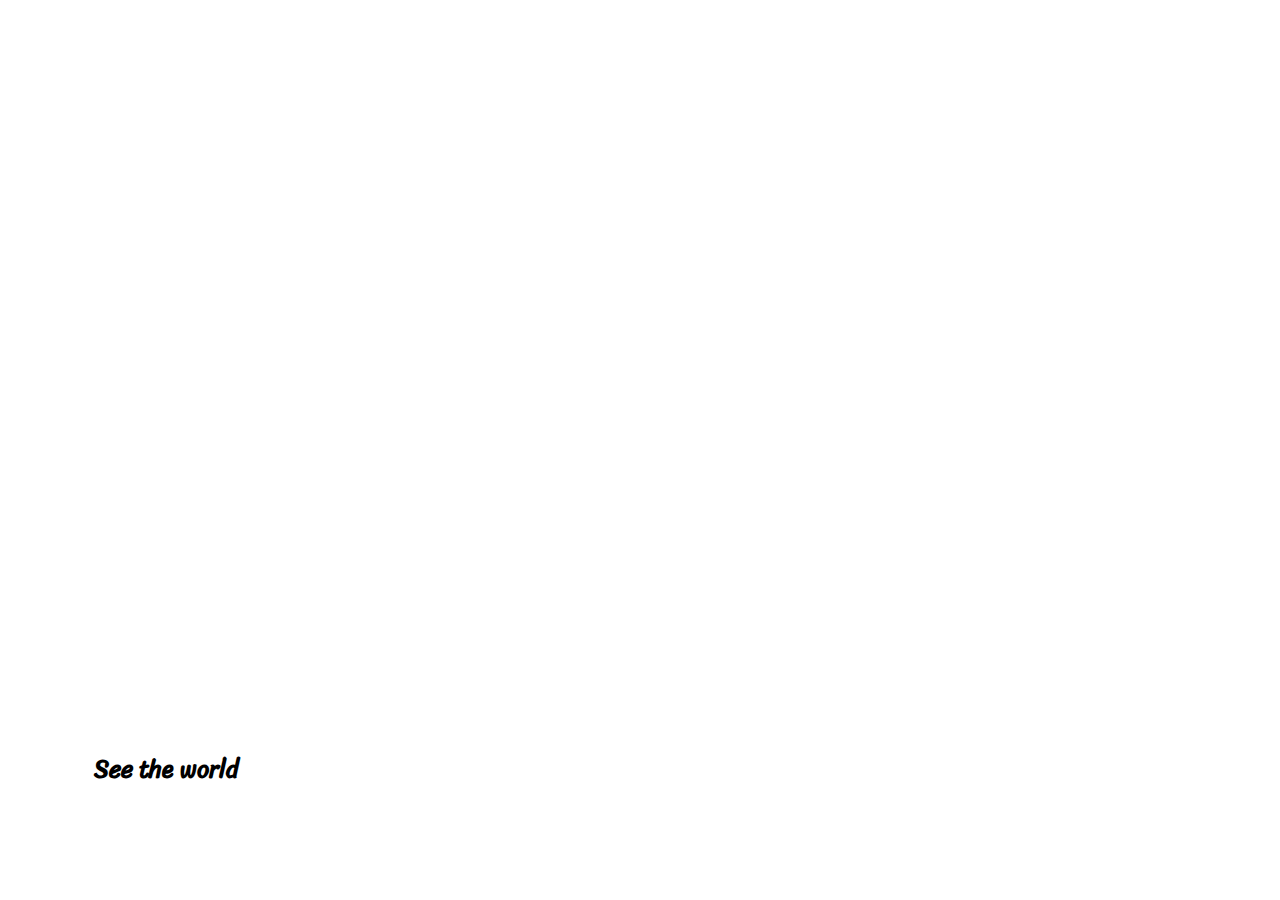
<file: expending-sliding-cards/index.html>
<!DOCTYPE html>
<html lang="en">
<head>
    <meta charset="UTF-8">
    <meta name="viewport" content="width=device-width, initial-scale=1.0">
    <title>Expanding cards</title>
    <link rel="stylesheet" href="https://cdnjs.cloudflare.com/ajax/libs/font-awesome/5.15.2/css/all.min.css" integrity="sha512-HK5fgLBL+xu6dm/Ii3z4xhlSUyZgTT9tuc/hSrtw6uzJOvgRr2a9jyxxT1ely+B+xFAmJKVSTbpM/CuL7qxO8w==" crossorigin="anonymous" />
    <link rel="stylesheet" href="style.css">
</head>
<body>
    
    <div class="container">
        <div class="panel active" style="background-image: url('https://images.unsplash.com/photo-1612533923019-b532b3131212?ixid=MXwxMjA3fDB8MHxwaG90by1wYWdlfHx8fGVufDB8fHw%3D&ixlib=rb-1.2.1&auto=format&fit=crop&w=1050&q=80');">
            <h3>See the world</h3>
        </div>
        <div class="panel" style="background-image: url('https://images.unsplash.com/photo-1581665611754-08d420f9590f?ixid=MXwxMjA3fDB8MHxwaG90by1wYWdlfHx8fGVufDB8fHw%3D&ixlib=rb-1.2.1&auto=format&fit=crop&w=1051&q=80');">
            <h3>Happy life</h3>
        </div>

        <div class="panel " style="background-image: url('https://images.unsplash.com/photo-1559219431-697af2975079?ixlib=rb-1.2.1&ixid=MXwxMjA3fDB8MHxwaG90by1wYWdlfHx8fGVufDB8fHw%3D&auto=format&fit=crop&w=1050&q=80');">
            <h3>living in the present</h3>
        </div>

        <div class="panel " style="background-image: url('https://images.unsplash.com/photo-1552724401-852c477184ce?ixlib=rb-1.2.1&ixid=MXwxMjA3fDB8MHxwaG90by1wYWdlfHx8fGVufDB8fHw%3D&auto=format&fit=crop&w=1050&q=80');">
            <h3>Good morning</h3>
        </div>

        <div class="panel " style="background-image: url('https://images.unsplash.com/photo-1581665611754-08d420f9590f?ixid=MXwxMjA3fDB8MHxwaG90by1wYWdlfHx8fGVufDB8fHw%3D&ixlib=rb-1.2.1&auto=format&fit=crop&w=1051&q=80');">
            <h3>Freedom</h3>
        </div>


    </div>
    <script src="script.js"></script>
</body>
</html>
</file>
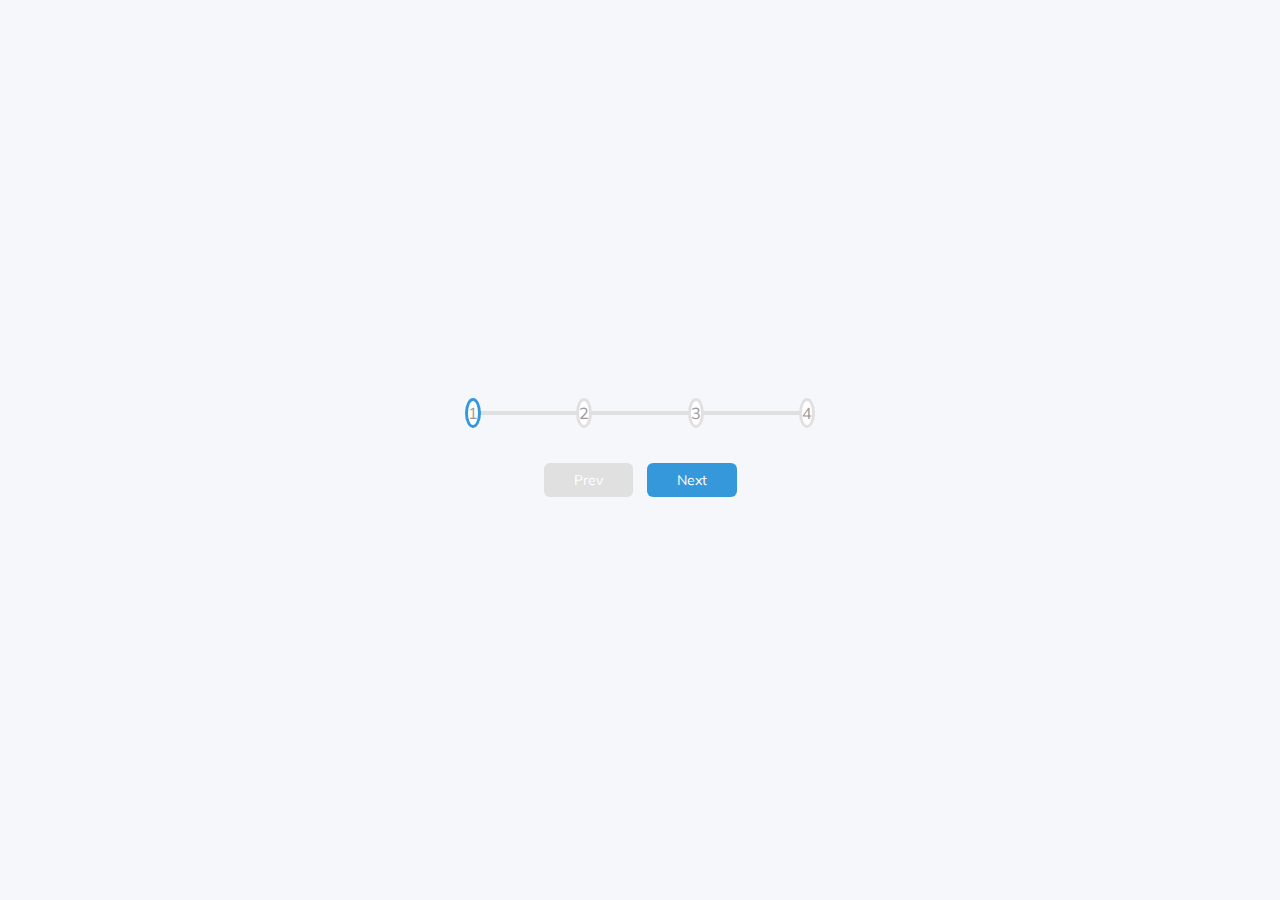
<file: proceding bars/index.html>
<!DOCTYPE html>
<html lang="en">
<head>
    <meta charset="UTF-8">
    <meta name="viewport" content="width=device-width, initial-scale=1.0">
    <title>procceding bars</title>
    <link rel="stylesheet" href="style.css">
</head>
<body>
    <div class="container">
        <div class="progress-container">
            <div class="progress" id="progress"></div>
            <div class="circle  active">1</div>
            <div class="circle">2</div>
            <div class="circle">3</div>
            <div class="circle">4</div>
        </div>
        <button class="btn" id="prev" disabled>Prev</button>
        <button class="btn" id="next">Next </button>
    </div>

    <script src="script.js"></script>
</body>
</html>
</file>
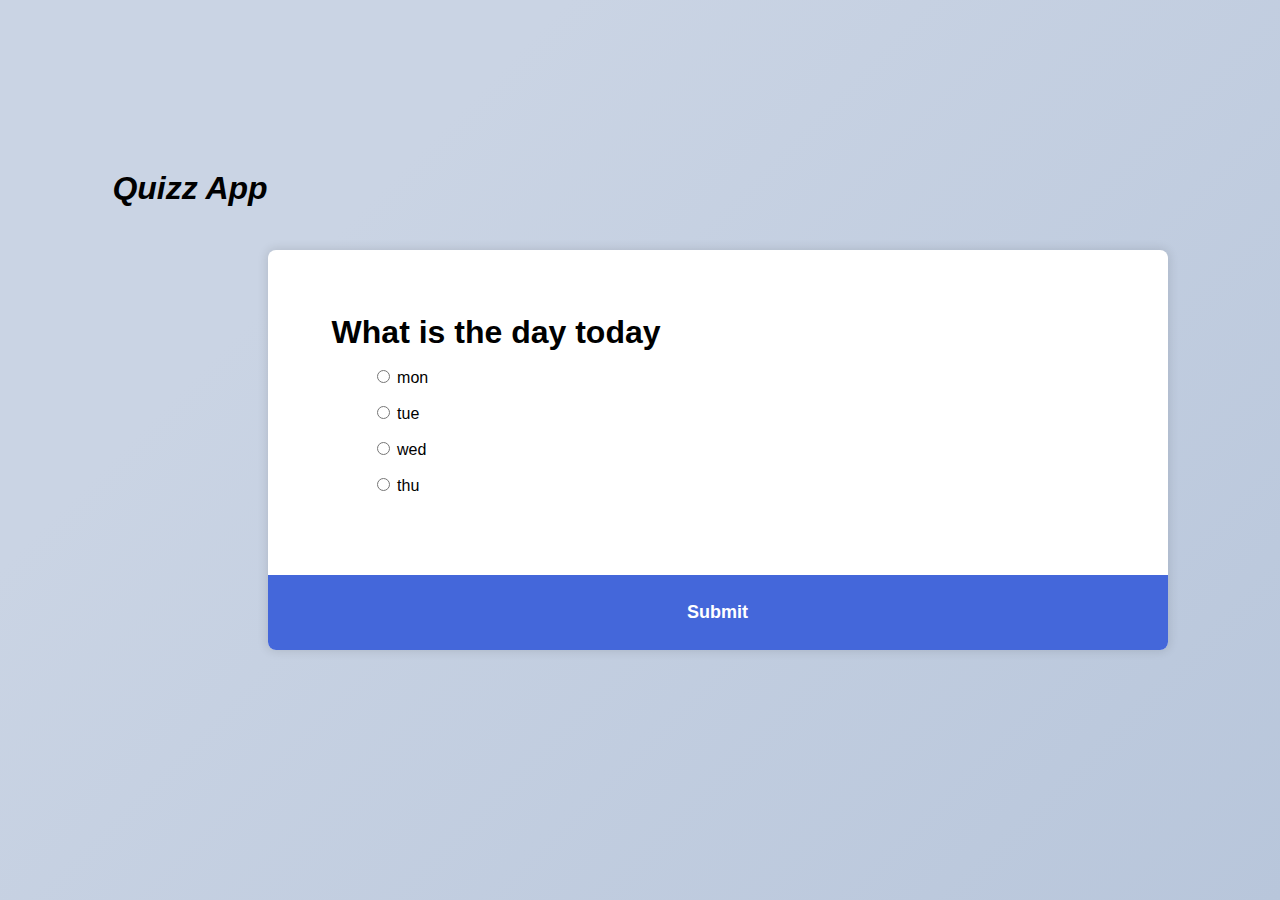
<file: quiz-app/index.html>
<!DOCTYPE html>
<html lang="en">
<head>
    <meta charset="UTF-8">
    <meta name="viewport" content="width=device-width, initial-scale=1.0">
    <title>Quiz App</title>
    <link rel="stylesheet" href="style.css">
    <script src="script.js" defer></script>
</head>
<body>
    <header>
        <div class="headerc" id="headerid">
            <h1 >Quizz App</h1>
        </div>
    </header>
    <div class="quiz-container" id ="quiz">
        <div class="quiz-header">
        <h1 id = "question">Question text</h1>
       <ul>
           <li>
               <input type="radio" id = "a" name="answer" class="answer">
               <lable id=a_text for="a">Question</lable>
           </li> 
           <li>
            <input type="radio" id = "b" name="answer" class="answer">
            <lable id=b_text for="b">Question</lable>
        </li> 
        <li>
            <input type="radio" id = "c" name="answer" class="answer">
            <lable id=c_text for="c">Question</lable>
        </li> 
        <li>
            <input type="radio" id = "d" name="answer"class="answer" >
            <lable id=d_text for="d">Question</lable>
        </li>        
       </ul>
    </div>
    <button id="sub">Submit</button>

    </div>
    
</body>
</html>
</file>
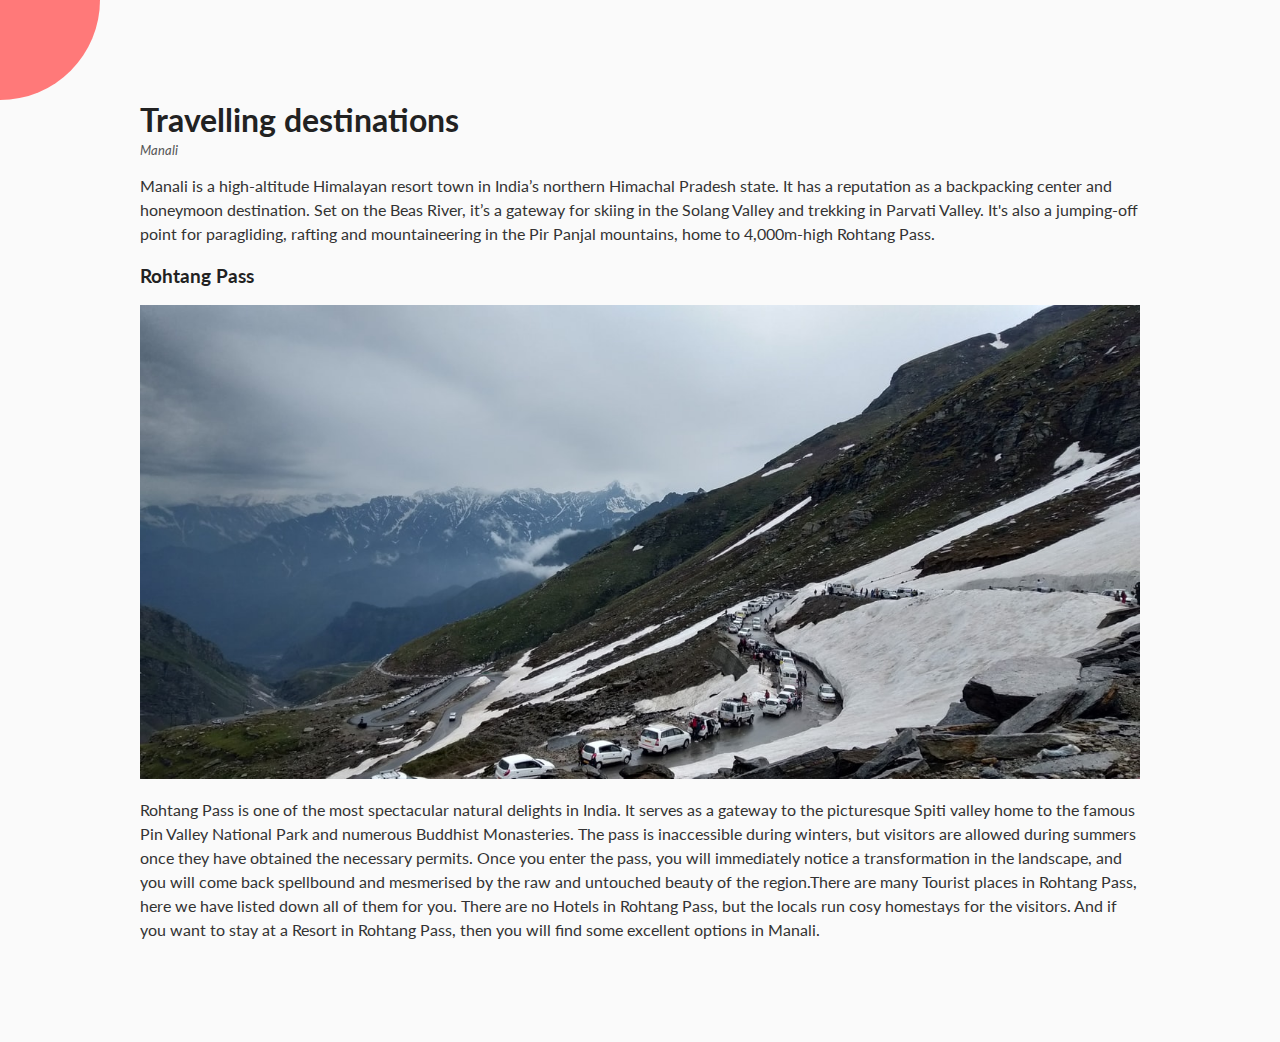
<file: roating-navs/index.html>
<!DOCTYPE html>
<html lang="en">
<head>
    <meta charset="UTF-8">
    <meta name="viewport" content="width=device-width, initial-scale=1.0">
    <title>Roating navs</title>
    <link rel="stylesheet" href="https://cdnjs.cloudflare.com/ajax/libs/font-awesome/5.15.2/css/all.min.css" integrity="sha512-HK5fgLBL+xu6dm/Ii3z4xhlSUyZgTT9tuc/hSrtw6uzJOvgRr2a9jyxxT1ely+B+xFAmJKVSTbpM/CuL7qxO8w==" crossorigin="anonymous" />
    <link rel="stylesheet" href="style.css">
</head>
<body>

    <div class="container ">
        <div class="circle-container">
            <div class="circle">
                <button id="close">
                    <i class="fas fa-times"></i>

                </button>
                <button id="open">
                    <i class="fas fa-bars"></i>
                </button>
            </div>
        </div>
        <div class="content">
            <h1> Travelling destinations</h1>
            <small>Manali</small>
            <p>Manali is a high-altitude Himalayan resort town in India’s northern Himachal Pradesh state. It has a reputation as a backpacking center and honeymoon destination. Set on the Beas River, it’s a gateway for skiing in the Solang Valley and trekking in Parvati Valley. It's also a jumping-off point for paragliding, rafting and mountaineering in the Pir Panjal mountains, home to 4,000m-high Rohtang Pass.</p>

            <h3>Rohtang Pass</h3>
            <img src="img/photo-1574632430946-82add0b76816.jpg" >
            <p>Rohtang Pass is one of the most spectacular natural delights in India. It serves as a gateway to the picturesque Spiti valley home to the famous Pin Valley National Park and numerous Buddhist Monasteries. The pass is inaccessible during winters, but visitors are allowed during summers once they have obtained the necessary permits. Once you enter the pass, you will immediately notice a transformation in the landscape, and you will come back spellbound and mesmerised by the raw and untouched beauty of the region.There are many Tourist places in Rohtang Pass, here we have listed down all of them for you. There are no Hotels in Rohtang Pass, but the locals run cosy homestays for the visitors. And if you want to stay at a Resort in Rohtang Pass, then you will find some excellent options in Manali.</p>
        </div>
    </div>

    <nav>
        <ul>
            <li><i class="fas fa-home"></i>Home</li>
            <li><i class="fas fa-user-alt"></i>About</li>
            <li><i class="fas fa-envelope"></i>Contact</li>
        </ul>
    </nav>
    
    <script src="script.js"></script>
</body>
</html>
</file>
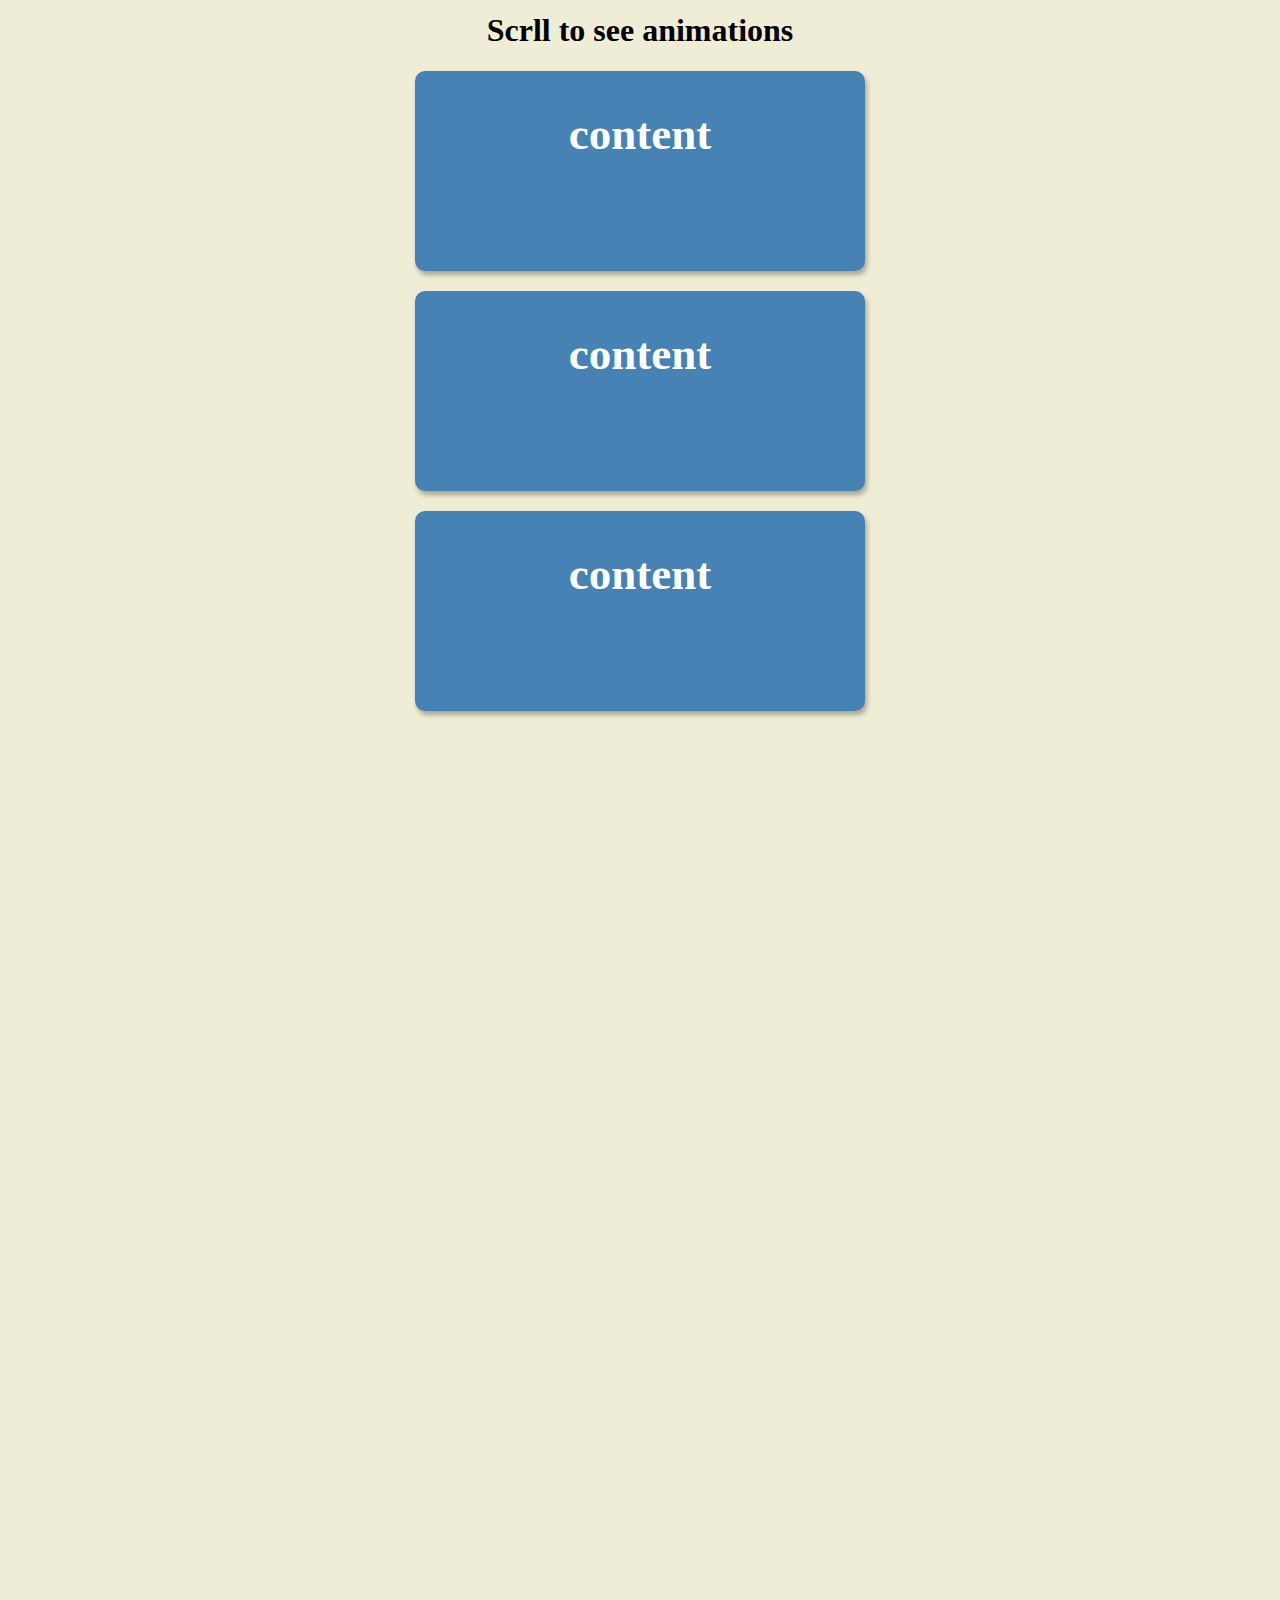
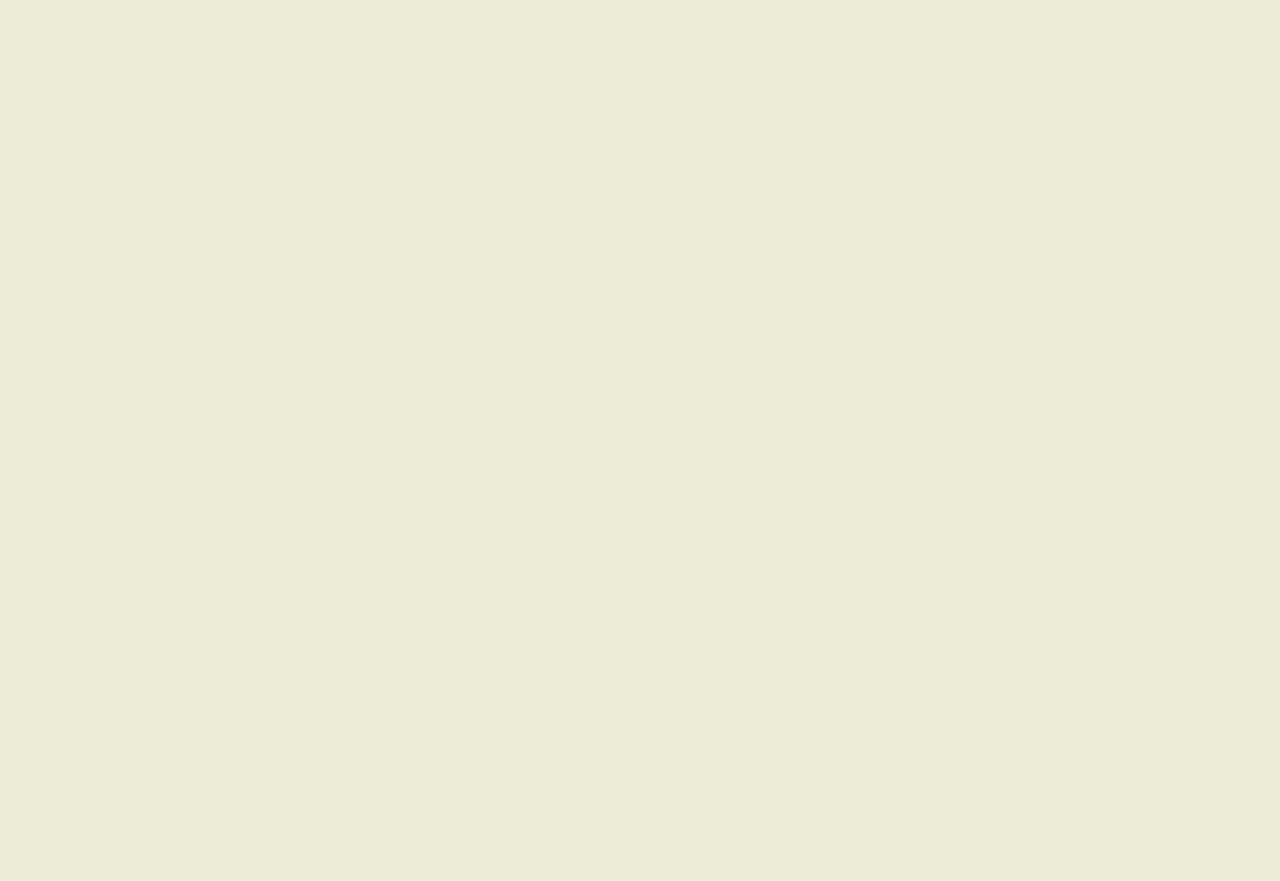
<file: scroll animations/index.html>
<!DOCTYPE html>
<html lang="en">
<head>
    <meta charset="UTF-8">
    <meta name="viewport" content="width=device-width, initial-scale=1.0">
    <link rel="stylesheet" href="style.css">
    <title>Scrolling animation</title>
</head>
<body>
    <h1>Scrll to see animations</h1>

    <div class="box" ><h2>content</h2></div>
    <div class="box" ><h2>content</h2></div>
    <div class="box" ><h2>content</h2></div>
    <div class="box" ><h2>content</h2></div>
    <div class="box" ><h2>content</h2></div>
    <div class="box" ><h2>content</h2></div>
    <div class="box" ><h2>content</h2></div>
    <div class="box" ><h2>content</h2></div>
    <div class="box" ><h2>content</h2></div>
    <div class="box" ><h2>content</h2></div>
    <div class="box" ><h2>content</h2></div>





    <script src="script.js"></script>
</body>
</html>
</file>
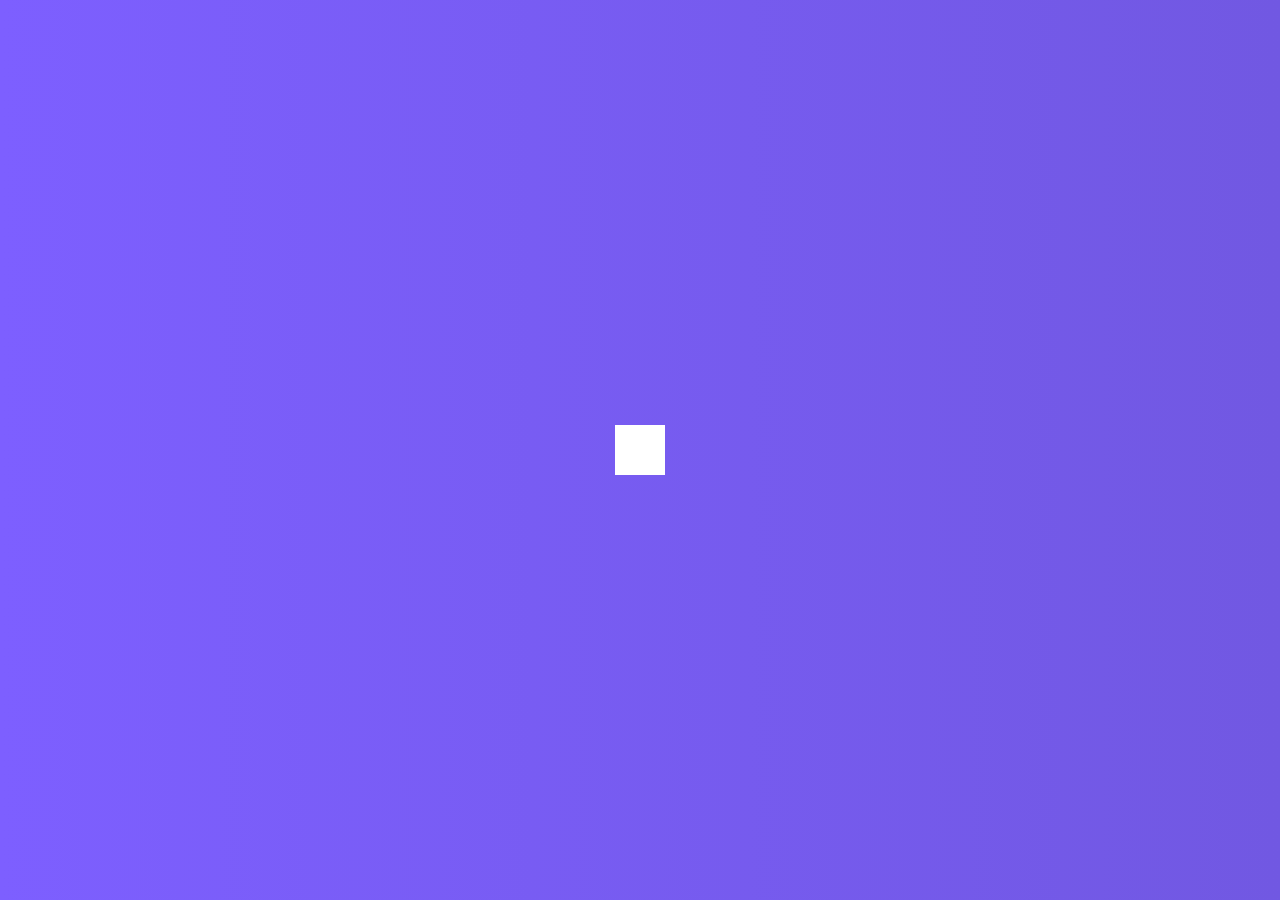
<file: search-hidden-widget/index.html>
<!DOCTYPE html>
<html lang="en">
<head>
    <meta charset="UTF-8">
    <meta name="viewport" content="width=device-width, initial-scale=1.0">
    <title>Hidden search</title>
    <link rel="stylesheet" href="https://cdnjs.cloudflare.com/ajax/libs/font-awesome/5.15.2/css/all.min.css" integrity="sha512-HK5fgLBL+xu6dm/Ii3z4xhlSUyZgTT9tuc/hSrtw6uzJOvgRr2a9jyxxT1ely+B+xFAmJKVSTbpM/CuL7qxO8w==" crossorigin="anonymous" />
    <link rel= "stylesheet" href="style.css">
</head>
<body>
    <div class="search ">
       <input class="input" type="text" placeholder="Search...">
       <button class="btn">
           <i class="fas fa-search"></i>
       </button>
    </div> 

    <script src="script.js"></script>
    
</body>
</html>
</file>
<file: expending-sliding-cards/style.css>
@import url('https://fonts.googleapis.com/css2?family=Roboto&display=swap');
@import url('https://fonts.googleapis.com/css2?family=Sriracha&display=swap');

*{
    box-sizing: border-box;
}

body{
    font-family: 'Sriracha', cursive;
    display: flex;
    justify-content: center;
    align-items: center;
    height: 100vh;
    margin: 0;
    overflow: hidden;
} 
.container{
    display: flex;
    width: 90vw;
}

.panel{
    background-size: auto 100%;
    background-position: center;
    background-repeat: no-repeat;
    height: 80vh;
    border-radius: 40px;
    color: #fff;
    cursor: pointer;
    flex: 0.5;
    margin: 10px;
    position: relative;
    transition: flex 0.7s ease-in;
}

.panel h3{
    font-size: 24px;
    position: absolute;
    bottom: 20px;
    left:20px;
    margin: 0;
    opacity: 0;
}

.panel.active{
    flex: 5;
   
}
.panel.active h3{
    opacity: 1;
    color: black;
}

@media (max-width:480px){
    .container{
        width: 100vw;
    }
    .panel:nth-of-type(4),
    .panel:nth-of-type(5){
        display: inline;
    }
}
</file>
<file: proceding bars/style.css>
@import url('https://fonts.googleapis.com/css?family=Muli&display=swap');

:root {
    --line-border-fill: #3498db;
    --line-border-empty: #e0e0e0;
}

*{
    box-sizing: border-box;
}

body{
    background-color: #f6f7fb;
    font-family:  'Muli',sans-serif;
    display: flex;
   
    align-items: center;
    justify-content: center;
    height: 100vh;
    overflow: hidden;
    margin: 0;
}

.container{
    text-align: center;
}
.progress-container{
    display: flex;
    justify-content: space-between;
    position: relative;
    margin-bottom: 30px;
    max-width: 100%;
    width: 350px;
}

.progress-container::before{
    content: "";
    background-color: var(--line-border-empty);
    position: absolute;
    top: 50%;
    left: 0;
    transform: translateY(-50%);
    height: 4px;
    width: 100%;
    z-index: -1;
   
}

.progress{
     background-color: var(--line-border-fill);
     position: absolute;
     top: 50%;
     left: 0;
     transform: translateY(-50%);
     height: 4px;
     width: 0;
     z-index: -1;
     transition: 0.4s ease;
}
.circle{
background-color: #fff;
color: #999;
border-radius: 65%;
height: 30px;
display: flex;
align-items: center;
justify-content: center;
border: 3px solid var(--line-border-empty) ;
transition: 0.4s ease  ;
}
 .active{
    border-color: var(--line-border-fill) ;

}

.btn{
    background-color: var(--line-border-fill);
    color: white;
    border: 0;
    border-radius: 6px;
    cursor: pointer;
    font-family: inherit;
    padding: 8px 30px;
    margin: 5px;
    font-size: 14px;


}

.btn:active{
    transform: scale(0.98);
}
.btn:focus{
    outline: 0;
}

.btn:disabled{
    background-color: var(--line-border-empty);
    cursor: not-allowed ;
}
</file>
<file: quiz-app/style.css>
*{
   /*  box-sizing: border-box; */
}
.headerc{
    margin-top: -280px;
   
    font-style:italic;
    

}

body{
    background-color: #9ab6e0;
    background-image: linear-gradient(315deg,#b8c6db 0%,#cad4e4 74%);
    display: flex;
    align-items: center;
    justify-content: center;
    font-family: Arial, Helvetica, sans-serif;
    margin: 0;
    min-height: 100vh;
}

.quiz-container{
    background-color: #fff;
    overflow: hidden;
    border-radius:8px;
    box-shadow: 0 0 10px 2px rgba(0,0,0,0.1);
    width: 900px;
    max-width: 100%;

}
.quiz-header{
    padding: 4rem;
}
h1{
    margin: 0;
}
ul{
    list-style-type: none;
    padding: px;
}
ul li{
    
    margin: 1rem 0;
}
ul li label{
    cursor: pointer;
}

button{
    background-color: rgb(68, 103, 218);
    display: block;
    color: white;
    font-family: inherit;
    width: 100%;
    padding: 1.7rem;
    font-size: 18px;
    font-weight: bold;
    border: none;
    cursor: pointer;

}
button:hover{
    background-color: blue;
}
</file>
<file: roating-navs/style.css>
@import url('https://fonts.googleapis.com/css2?family=Lato:wght@300;400&display=swap');

*{
    box-sizing: border-box;
}

body{
    font-family: 'Lato', sans-serif;
    background-color: #333;
    color: #222;
    overflow-x: hidden;
    margin: 0;

}

.container{
    background-color: #fafafa;
    transform-origin: top left;
    transition: transform 0.5s linear;
    width: 100vw;
    min-height: 100vh;
    padding: 50px;

}

.show-nav{
    transform: rotate(-20deg);
}

.circle-container{
    position: fixed;
    top: -100px;
    left: -100px; 

}

.circle{
    background-color: #ff7979;
    height: 200px;
    width: 200px;
    border-radius: 50%;
    position: absolute;
    transition: tranform 0.5s linear;

}
.container.show-nav .circle{
    transform: rotate(-70deg);

}
.circle button{
    position: absolute;
    cursor: pointer;
    top: 50%;
    left: 50%;
    height: 100px;
    background: transparent;
    border: 0;
    font-size: 26px;
    color: white;
}

.circle button:focus{
    outline: none;
}

.circle button#open{
    left: 61%; 
}

.circle button#close{
    top: 60%;
    transform: rotate(90deg);
    transform-origin: top left;
}

.container.show-nav+nav li{
    transform: translateX(0);
    transition-delay: 0.3s;

}

nav{
    position: fixed;
    bottom: 40px;
    left: 0;
    z-index: 100;
}
nav ul{
    list-style: none;
    padding-left: 30px;
    

}
nav ul li {
    text-transform: uppercase;
    color: #fff;
    margin: 40px 0;
    transform: translateX(-100%);
    transition: transform 0.4s ease-in;
}

nav ul li i{
    font-size: 20px;
    margin-right: 10px;
}

nav ul li + li{
    margin-left: 15px;
    transform: translateX(-150%);
}

nav ul li + li +li{
    margin-left: 30px;
    transform: translateX(-200%);

}



.content img{
    max-width: 100%;
}

.content{
    max-width: 1000px;
    margin: 50px auto;

}
.content h1{
    margin: 0;
}
.content small{
    color: #555;
    font-style: italic;
}
.content p{
    color: #333;
    line-height: 1.5;
}
</file>
<file: scroll animations/style.css>
*{
    box-sizing: border-box;
}

body{
    background-color: #efedd6;
    display: flex;
    flex-direction: column;
    align-items: center;
    justify-content: center;
   overflow-x: hidden;
    margin: 0;
}
h1{
    margin: 12px;
}
.box{
    background-color: steelblue;
    color: #fff;
    display: flex;
    justify-content: center;
    width: 450px;
    height: 200px;
    margin: 10px;
    border-radius: 10px;
    box-shadow: 2px 4px 5px rgba(0,0,0,0.3);
    transform: translateX(200%);
    transition: transform 0.4s ease;
}

.box:nth-of-type(even){
    transform: translateX(-200%);
}


.box.show{
    transform: translateX(0);
}

.box h2{
    font-size: 45px;
}
</file>
<file: search-hidden-widget/style.css>
* {
    box-sizing: border-box
      
  }

  body{
      background-image: linear-gradient(90deg, #7d5fff,#7158e2);
      display: flex;
      align-items: center;
      justify-content: center;
      height: 100vh;
      overflow: hidden;
      margin: 0;
  }
  .search{
      position: relative;
      height: 50px;
  }

  .search .input{
      color: black;
      border: 0;
      font-size: 17px;
      padding: 15px;
      height: 50px;
      width: 50px;
      transition: width 0.3s ease;
  }

  .btn{
      background-color: #fff;
      border: 0;
      cursor: pointer;
      font-size: 24px;
      position: absolute;
      top: 0;
      left: 0;
      height: 50px;
      width: 50px;
      transition: transform 0.3s ease ;
  }

  .btn:focus,input:focus{
      outline: none ;

  }

  .search.active .input{
      width: 300px;
  }

  .search.active .btn{
      transform: translateX(308px);
  }
</file>
